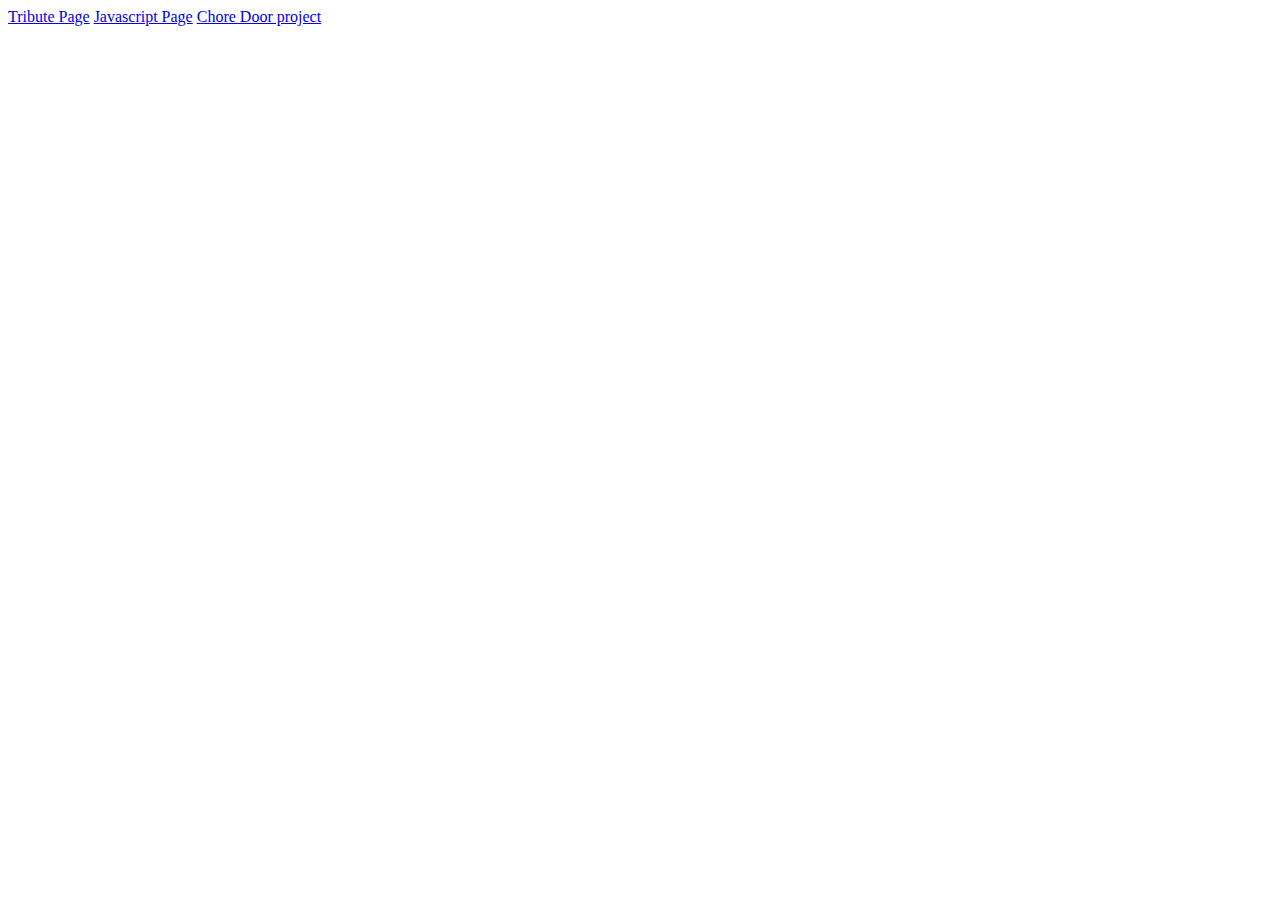
<file: PortfolioPage/index.html>
<!DOCTYPE html>
<html>
    <head>
        <title>Michael Nguyen's portfolio page</title>
    </head>
    <main>
        <a href="https://nghia10xh.github.io/michaelnguyen/TributePage/">Tribute Page</a>
        <a href="https://nghia10xh.github.io/michaelnguyen/JavascriptPage/">Javascript Page</a>
        <a href="https://nghia10xh.github.io/michaelnguyen/ChoreDoor/">Chore Door project</a>
    </main>
</html>
</file>
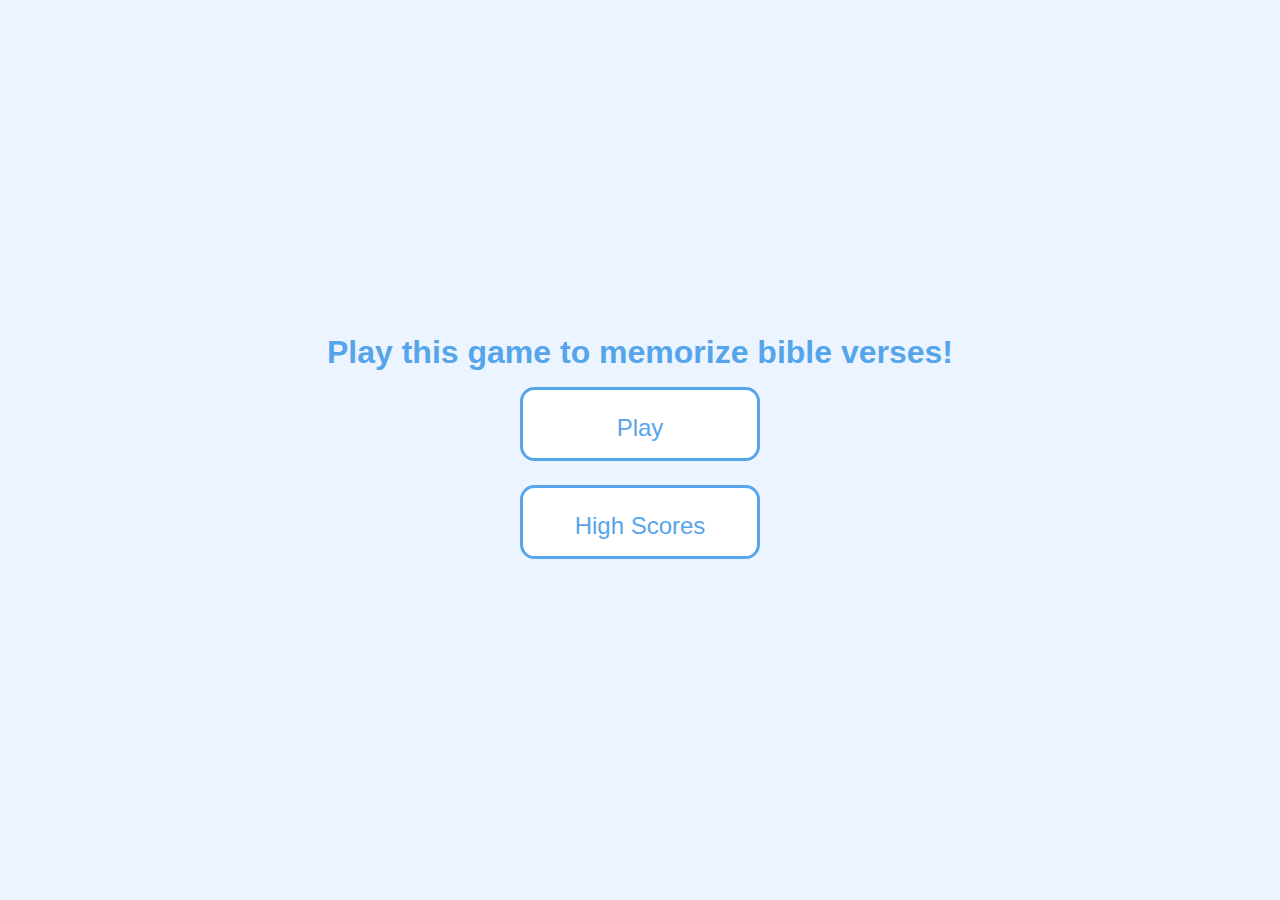
<file: Quiz app/index.html>
<!DOCTYPE html>
<html>
    <head>
        <meta name="viewport" content="width=device-width">
        <title>Bible quiz</title>
        <link href="style.css" rel="stylesheet">
    </head>
    <body>
        <main class="container">
            <header><h1>Play this game to memorize bible verses! </h1></header>
                <a class="control wrapper" href="game.html">
                    Play
                </a>
                <a class="control wrapper" href="score.html">
                    High Scores
                </a>
        </main>
        <script src="script.js"></script>
    </body>

</html>
</file>
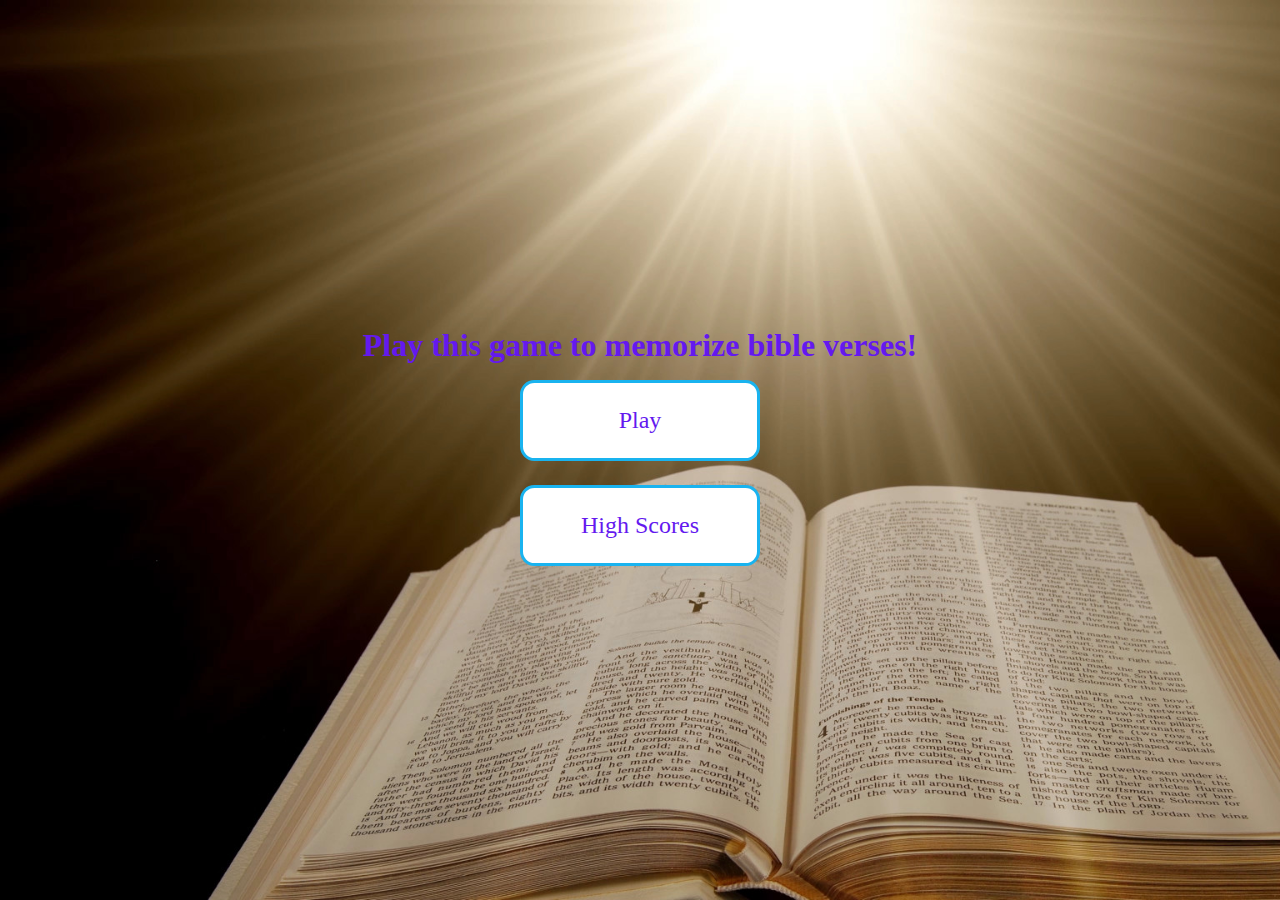
<file: QuizApp/index.html>
<!DOCTYPE html>
<html>
    <head>
        <meta name="viewport" content="width=device-width">
        <title>Bible quiz</title>
        <link href="style.css" rel="stylesheet">
    </head>
    <body id="body-index">
        <main class="container">
            <header><h1>Play this game to memorize bible verses! </h1></header>
                <a class="control btn" href="game.html">
                    Play
                </a>
                <a class="control btn" href="score.html">
                    High Scores
                </a>
        </main>
        <script src="script.js"></script>
    </body>

</html>
</file>
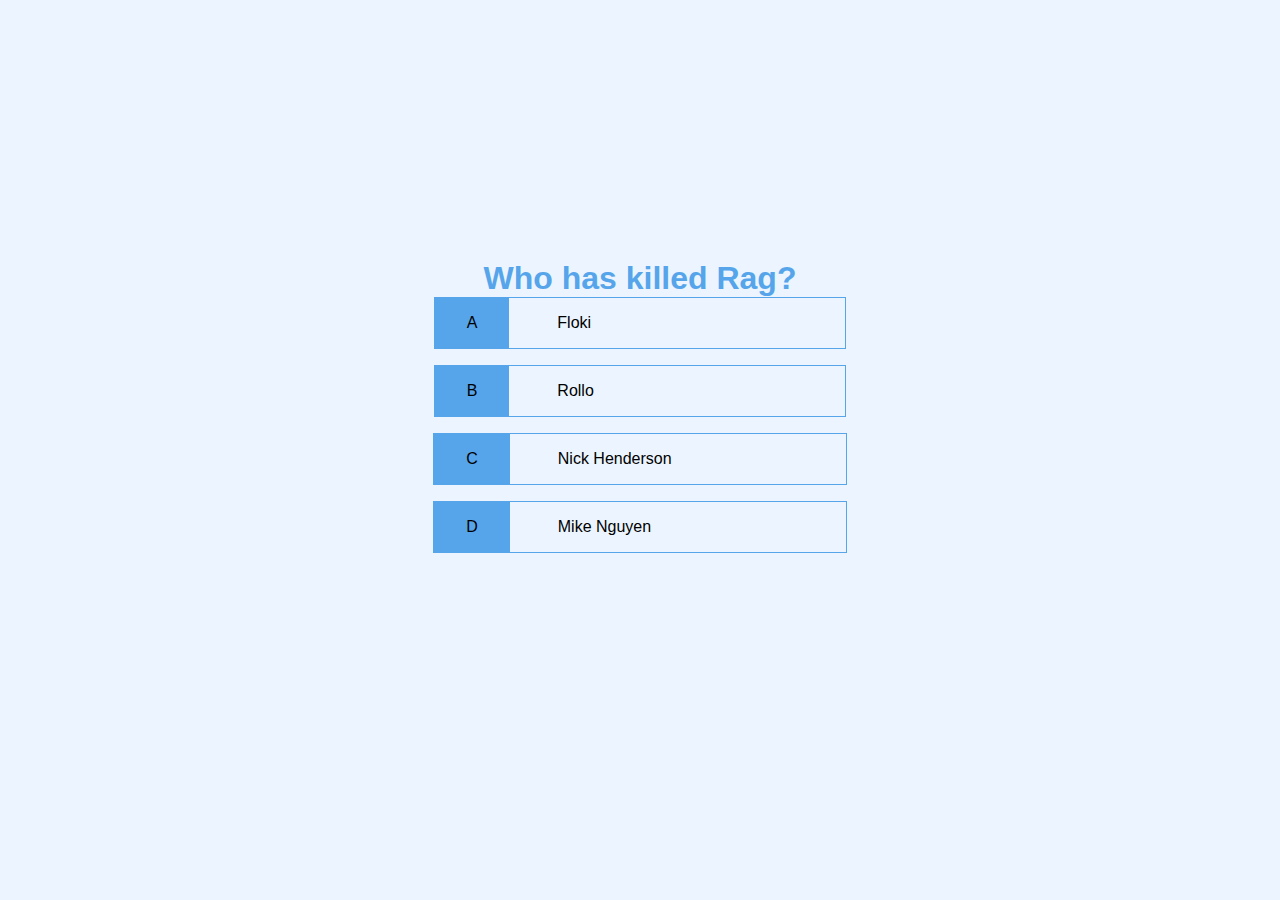
<file: Quiz app/game.html>
<!DOCTYPE html>
<html>
    <head>
        <meta name="viewport" content="width=device-width">
        <title>Bible quiz</title>
        <link href="style.css" rel="stylesheet">
    </head>
    <body>
        <main class="container">
            <header><h1 id="question">What is answer to this question?</h1></header>

            <div class="answer-wrapper">
                <div class="radio-button">A</div>
                <div class="answers">Choice A</div>
            </div>
            <div class="answer-wrapper">
                <div class="radio-button">B</div>
                <div class="answers">Choice B</div>
            </div>
            <div class="answer-wrapper">
                <div class="radio-button">C</div>
                <div class="answers">Choice C</div>
            </div>
            <div class="answer-wrapper">
                <div class="radio-button">D</div>
                <div class="answers">Choice D</div>
            </div>
            <div  id="advance"> 
                Result
            </div>
            <script src="script.js"></script>
        </main>
        
    </body>

</html>
</file>
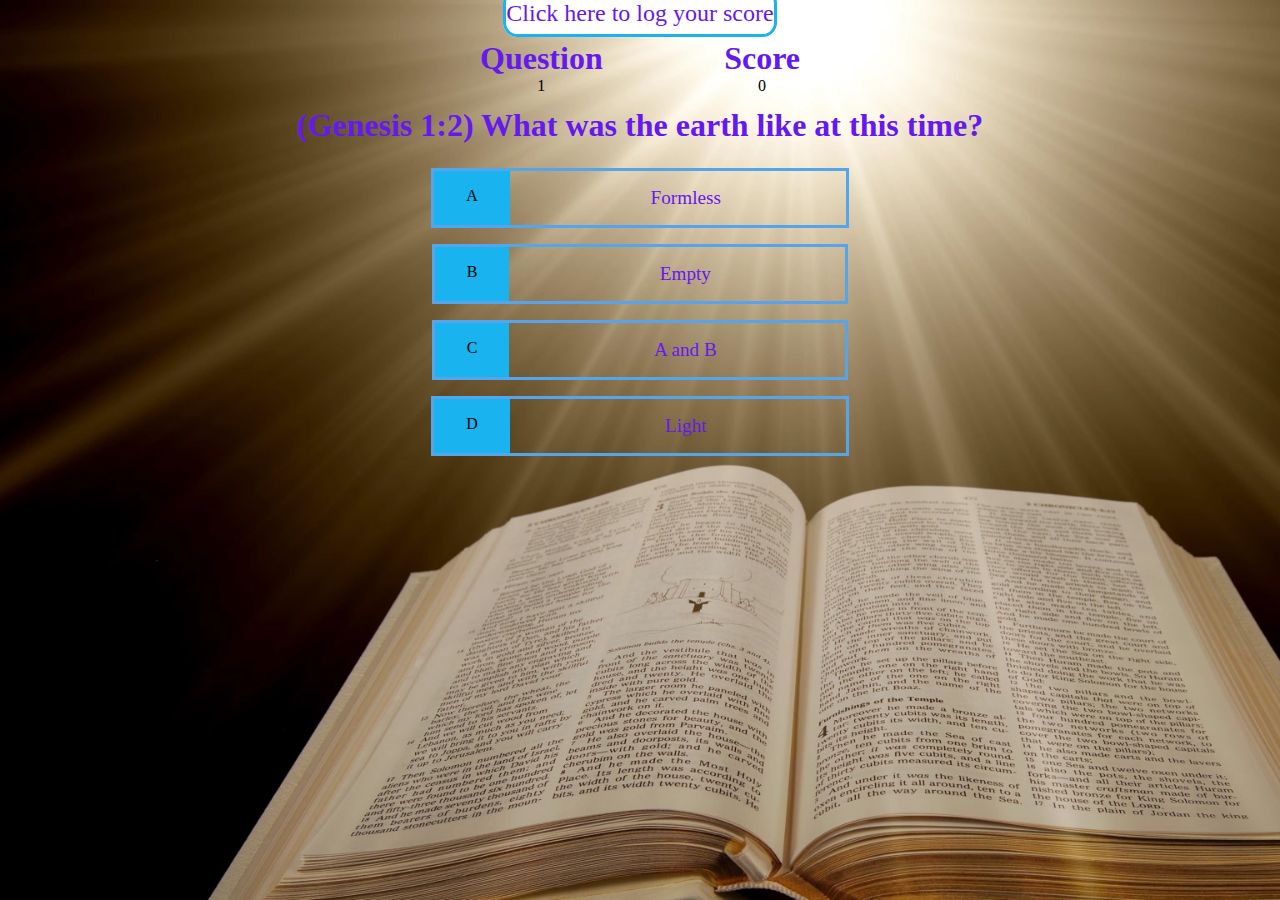
<file: QuizApp/game.html>
<!DOCTYPE html>
<html>
    <head>
        <meta name="viewport" content="width=device-width">
        <title>Bible quiz</title>
        <link href="style.css" rel="stylesheet">
    </head>
    <body id="body-game">
        <main class="container">
            <div  id="score"> 
                <a class="btn" id='score-link' href="score.html">Click here to log your score</a>
            </div>
            <article class="heads-up">
                <!--questionDisplay class to tell users which question they are on-->
                <section> 
                    <h1>Question</h1>
                    <p id="questionDisplay">0</p>
                </section>
                <section>
                    <h1>Score</h1>
                    <p id="score">0</p>
                </section>
            </article>
            <header><h1 id="question">What is answer to this question?</h1></header>

            <div class="answer-wrapper">
                <div class="radio-button">A</div>
                <div class="answers">Choice A</div>
            </div>
            <div class="answer-wrapper">
                <div class="radio-button">B</div>
                <div class="answers">Choice B</div>
            </div>
            <div class="answer-wrapper">
                <div class="radio-button">C</div>
                <div class="answers">Choice C</div>
            </div>
            <div class="answer-wrapper">
                <div class="radio-button">D</div>
                <div class="answers">Choice D</div>
            </div>
            <div  id="advance"> 
                Result
            </div>
            
            <script src="script.js"></script>
        </main>
        
    </body>

</html>
</file>
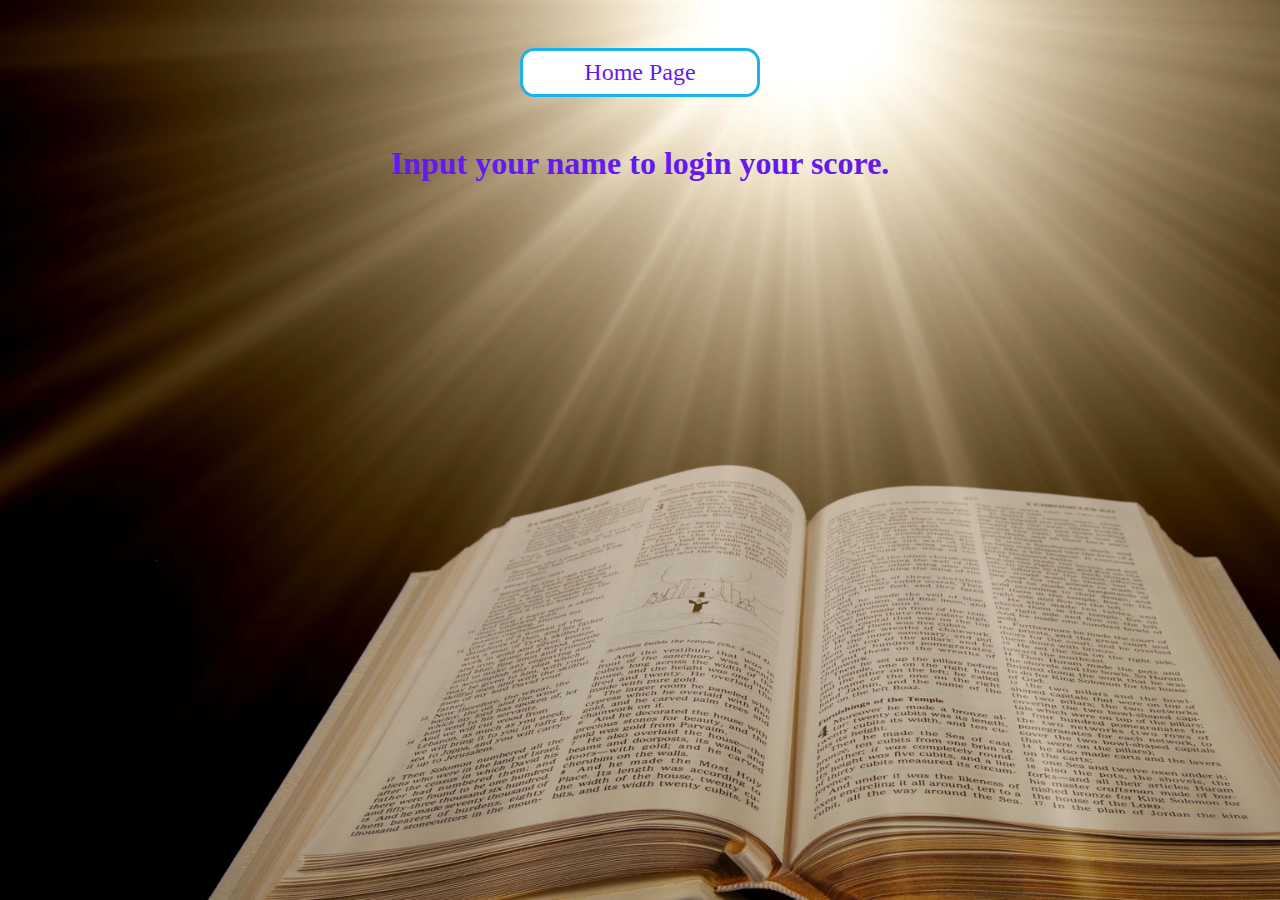
<file: QuizApp/score.html>
<!DOCTYPE html>
<html>
    <head>
        <meta name="viewport" content="width=device-width">
        <title>Bible quiz scoreboard</title>
        <link href="style.css" rel="stylesheet">
    </head>
    <body id="body-score">
        <main class="container">
            <a class="control btn" href="index.html">
                Home Page
            </a>
            <header><h1>Input your name to login your score. </h1></header>
                
        </main>
        <script src="script.js"></script>
    </body>

</html>
</file>
<file: Quiz app/style.css>
html{
    font-family: Arial, Helvetica, sans-serif;
    font-size: 16px;
    background-color: #ecf5ff; 
}
* {
    margin: 0;
    padding: 0;

    box-sizing: border-box; 
}
h1, a{
    color: #56a5eb;
    text-decoration: none;
}
.wrapper:hover, .answer-wrapper:hover, #advance:hover{
    cursor: pointer;
}

.container {
    height: 100vh;
    display: flex;
    flex-direction: column;
    align-items: center;
    justify-content: center;   
} 
.wrapper{
    background-color: white;
    font-size: 1.5rem;
    text-align: center;
    margin-top: 1rem;
    margin-bottom: 0.5rem;
    width: 15rem;
    padding: 1.5rem 0 1rem 0;
    border-radius: 0.9rem;
    border: 0.2rem solid #56a5eb;
    text-decoration: none;
}
/*The CSS code below for game.html */
.radio-button{
    margin-right: 1rem;
    background-color:  #56a5eb ;
    padding: 1rem 2rem;
}
.answer-wrapper{
    display: flex;
    border: 0.1rem solid #56a5eb;
    margin-bottom: 1rem;
}
.answers{
    padding: 1rem 2rem;
    width: 20rem;
}
#advance{
    background-color:  white;
    padding: 1.5rem 1rem;
    border: 0.2rem solid #56a5eb;

}
</file>
<file: QuizApp/style.css>
html{
    font-size: 16px;
    background-color: #ecf5ff; 
}
:root{
    --main-text-color:#6419EF;
    --background-color: white;
}
* {
    margin: 0;
    padding: 0;
    font-family: cursive;
    box-sizing: border-box; 
}
#body-game, #body-score, #body-index{
    background-image: url("backgroundImage.jpg");
    background-size: cover;
}
h1, a{
    color: var(--main-text-color);
    text-decoration: none;
}
.heads-up {
    display: flex;
    width: 20rem;
    height: 5rem;
    flex-direction: row;
    justify-content: space-between;
    align-items: center;
}
.btn:hover, .answer-wrapper:hover, #advance:hover, #btnSubmit:hover{
    cursor: pointer;
    box-shadow: 0 0 1rem 0.25rem #19B3EF;
    transition: 0.5s;
}
/*
.btn:hover{
    box-shadow: 0 0 1rem 0.25rem;
    transition: 0.5s;
} */
.container {
    height: 100vh;
    display: flex;
    flex-direction: column;
    align-items: center;
    justify-content: center; 
    text-align: center; 
} 
#body-game .container{
    justify-content: start;
}

#question, #name-input, #btnSubmit{
    text-align: center;
}
#question{
    margin-bottom: 1.5rem;
}
#body-score .container #btnSubmit, #body-score .container #name-input, #body-score .container #scoreDisplayBtn{
    color: var(--main-text-color);
    font-size: 0.85rem;
    padding: 0.5rem 0.2rem;
    margin: 1rem 0.4rem;
}
/*To style the submission part to make the input field and submit button on the same line */
.submitContainer{
  
    display: flex;
    flex-direction: row;
    justify-content: space-evenly;
}
#name-input{
    margin-top: 1rem;
    padding: 0.5rem 0.2rem;
}
.btn{
    background-color: var(--background-color);
    font-size: 1.5rem;
    text-align: center;
    margin-top: 1rem;
    margin-bottom: 0.5rem;
    width: 15rem;
    padding: 1.5rem 0 1.5rem 0;
    border-radius: 0.9rem;
    border: 0.2rem solid #19B3EF;
}
/*To style the home button in score.html*/
#body-score .container .btn{
    padding: 0.5rem 1rem 0.5rem 1rem;
    margin-top: 3rem;
    margin-bottom: 3rem;
} 
/*The CSS code below for game.html */
#score-link{
    padding: 0.5rem 0 0.5rem 0;
    margin-bottom: 0 0;
}
.radio-button{
    margin-right: 1rem;
    background-color:  #19B3EF ;
    padding: 1rem 2rem;
}
.answer-wrapper{
    display: flex;
    border: 0.1rem solid #19B3EF;
    margin-bottom: 1rem;
}
.answers{
    font-size: 1.2rem;
    padding: 1rem 2rem;
    width: 20rem;
    color: var(--main-text-color);
}
#advance{
    background-color:  var(--background-color);
    padding: 1.5rem 1rem;
    border: 0.2rem solid #19B3EF;

}

/*Style score page*/
#body-score .container{
    display: flex;
    flex-direction: column;
    justify-content: flex-start;
}

/*To style the table for score page */
.table-content{
    background-color: var(--background-color);
    color: var(--main-text-color);
    font-size: 1.6rem;
    width: 34.67rem;
    text-align: left;
    border-collapse: collapse;
}
.table-Row .userColumn, .table-Row .scoreColumn{
    border-bottom: 0.01rem solid #19B3EF;
    
}

/*media queries*/
@media only screen and (max-width:666px){
    :root{
        --main-text-color:#C2E9A3;
        --background-color: #9AA690;
    }
    html{
        font-size: 10px;
    }
   .btn{
        width: 60%;
        margin-top: 3rem;
   }
   .answer-wrapper{
       margin-top: 2rem;
   }
  
}
</file>
